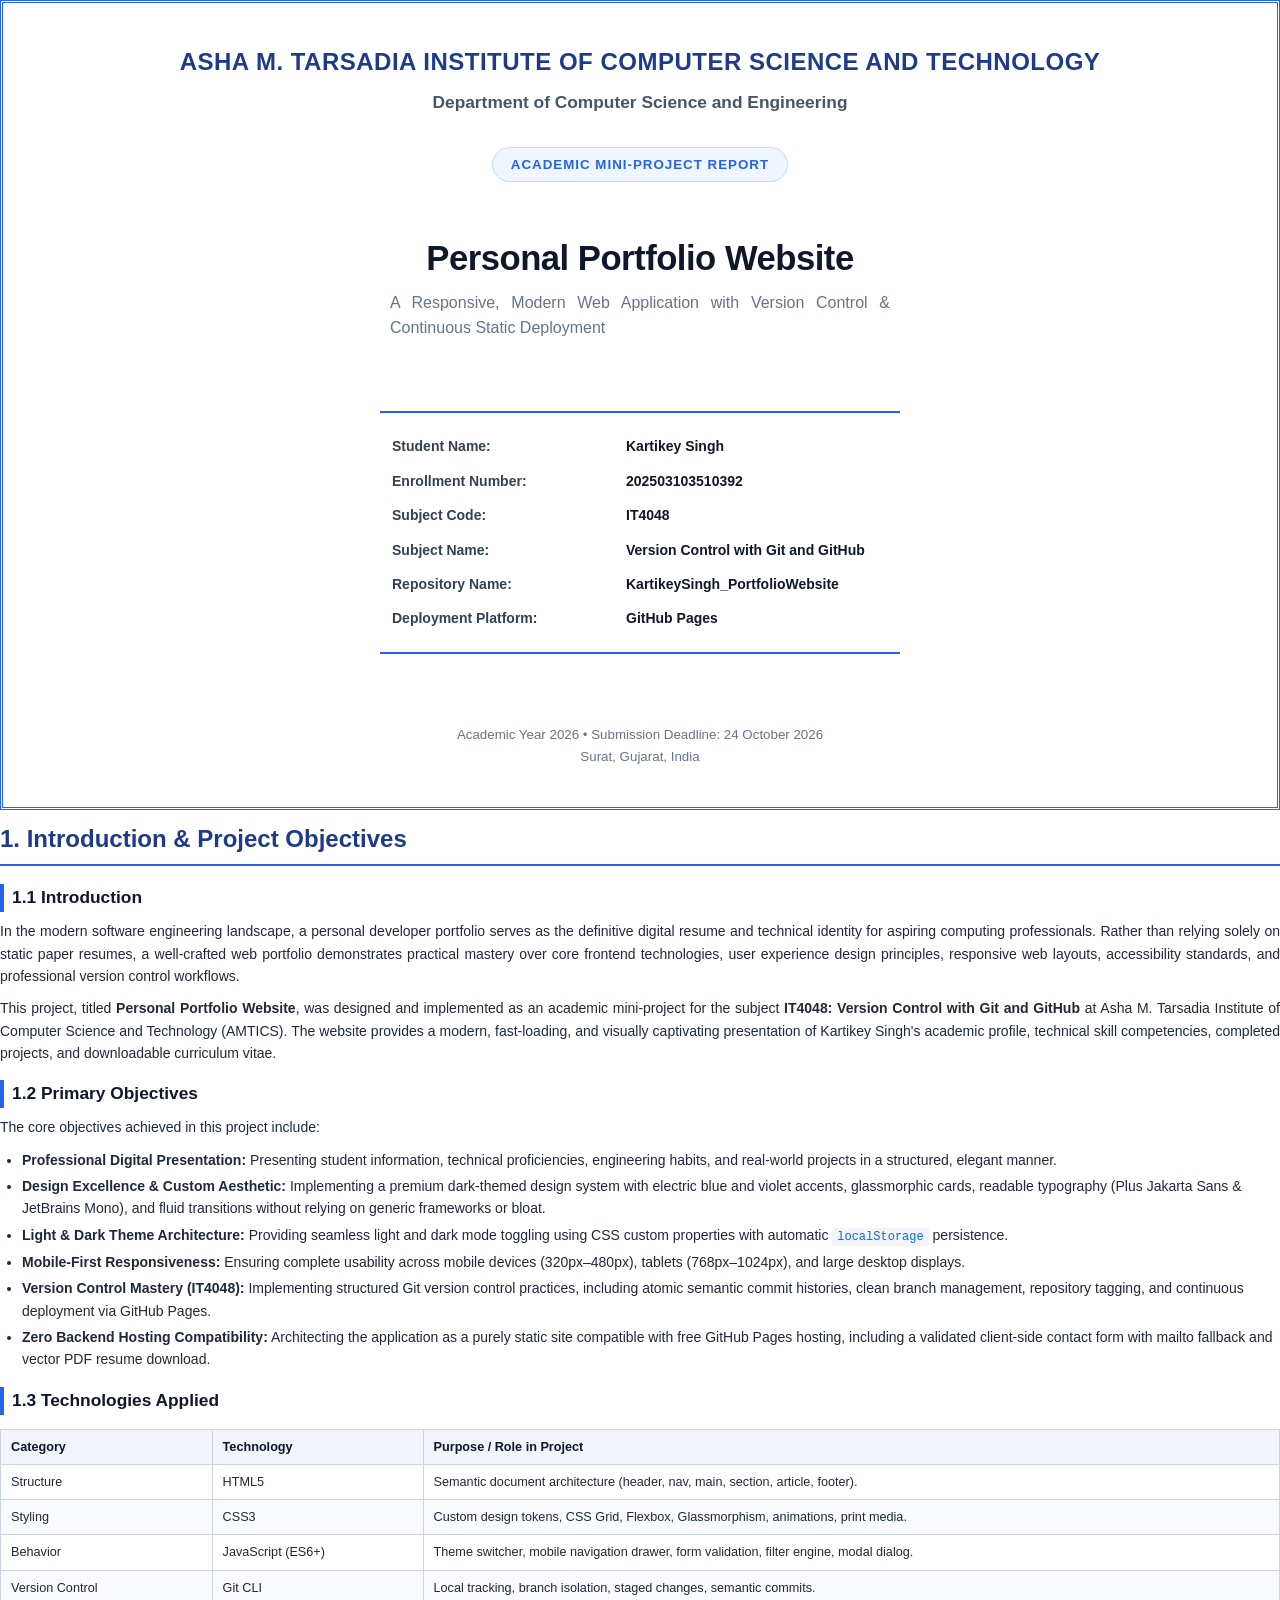
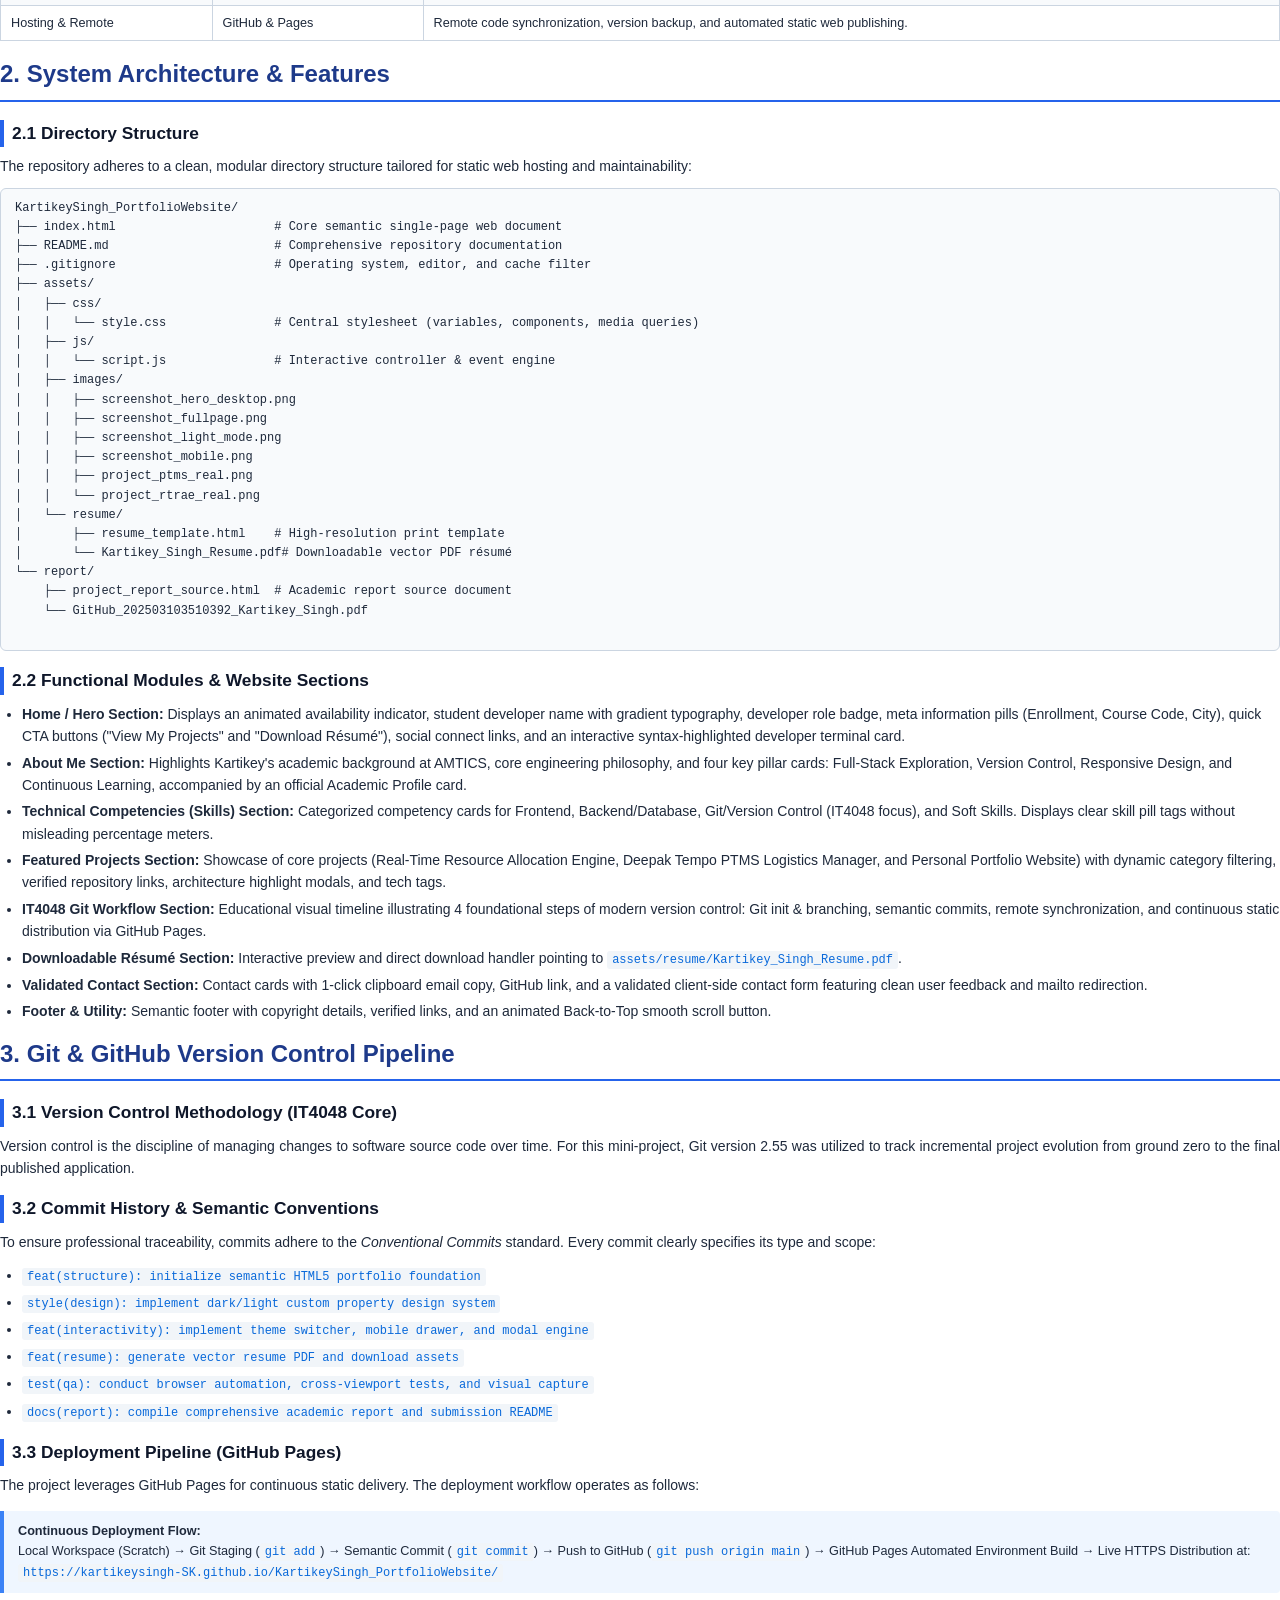
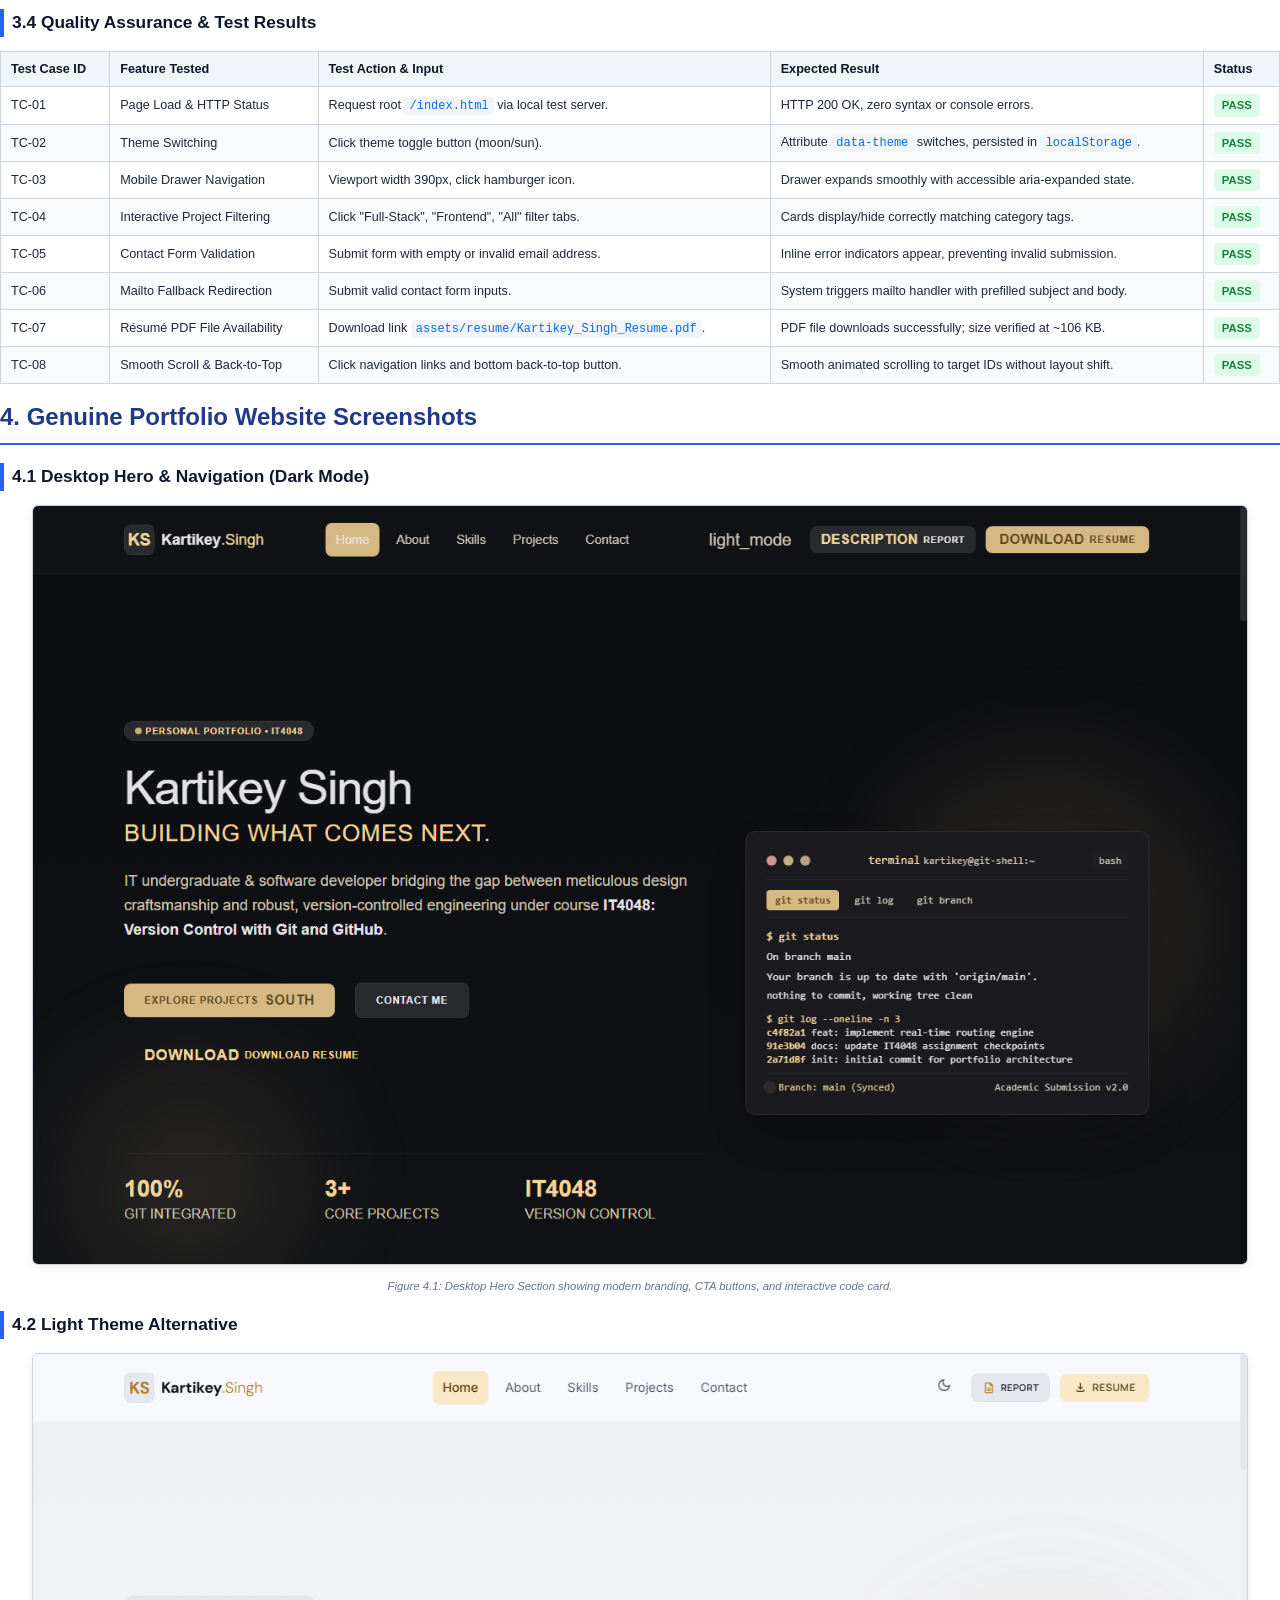
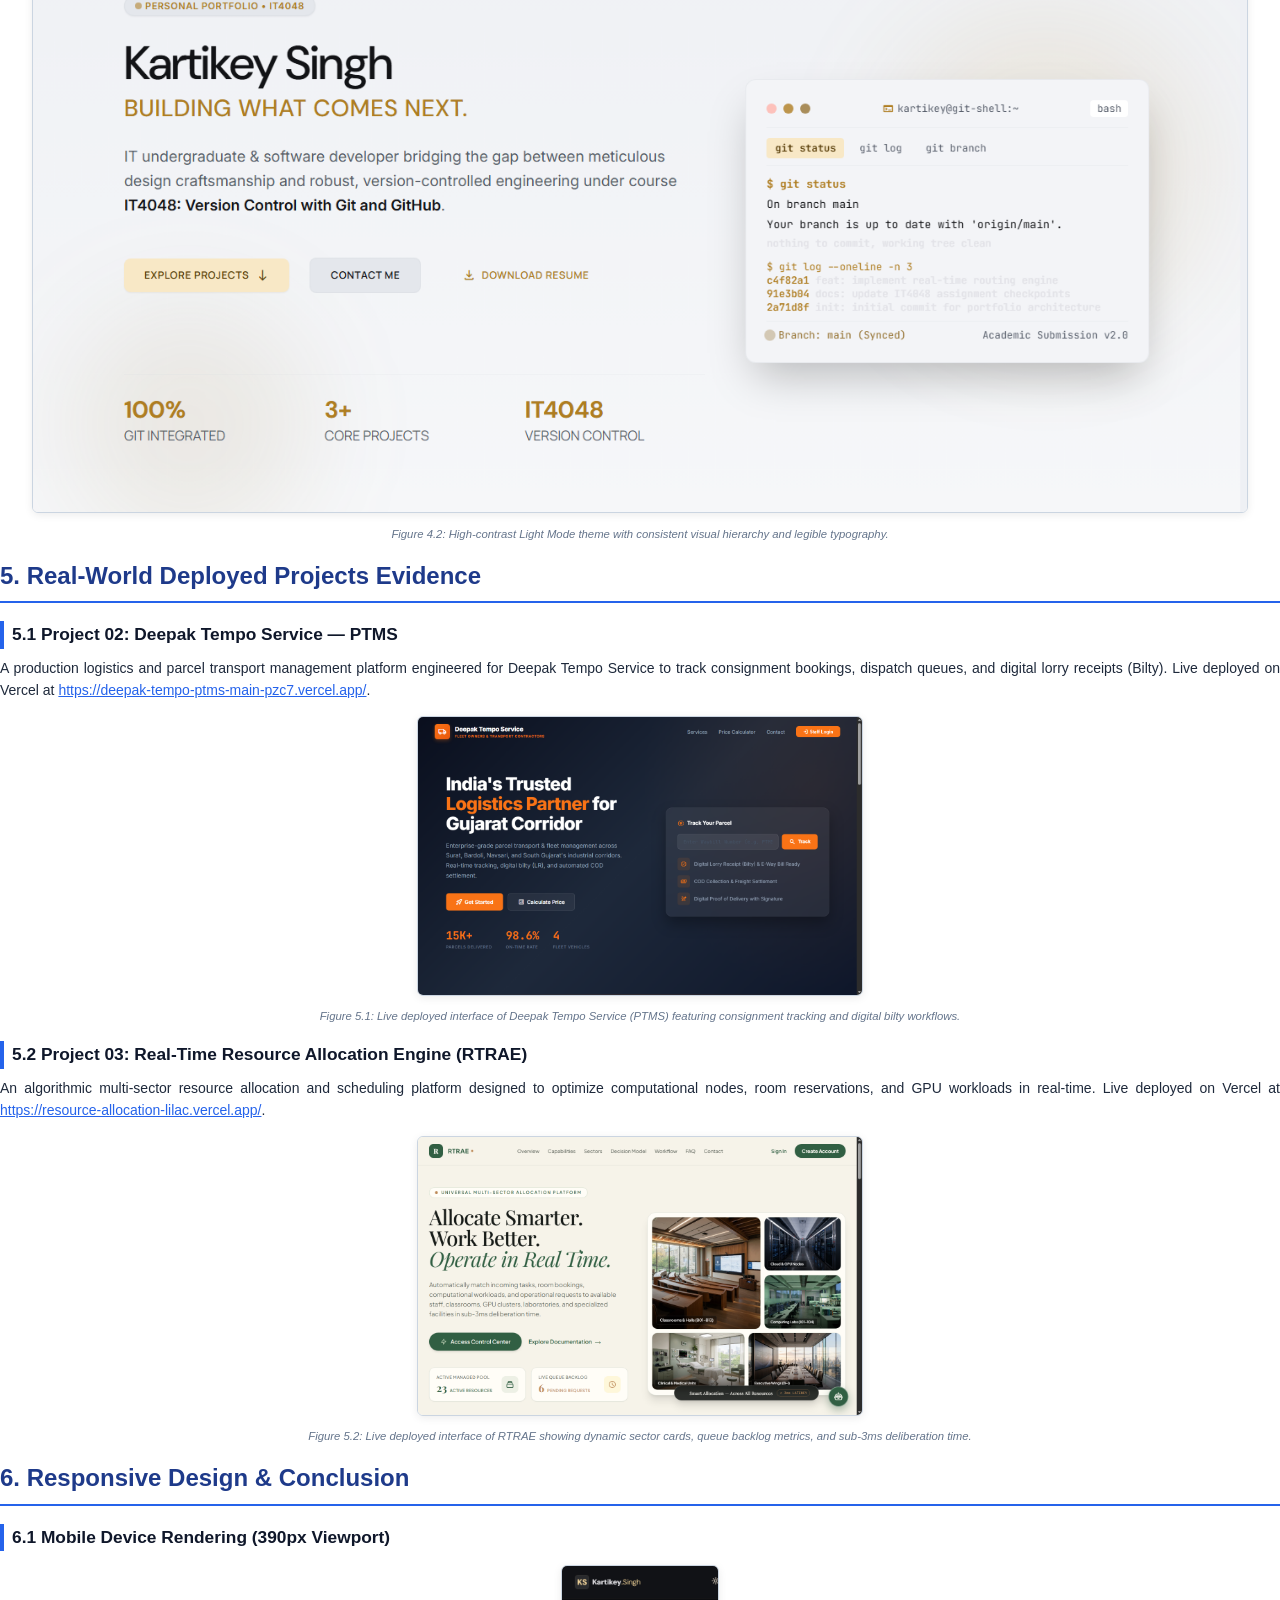
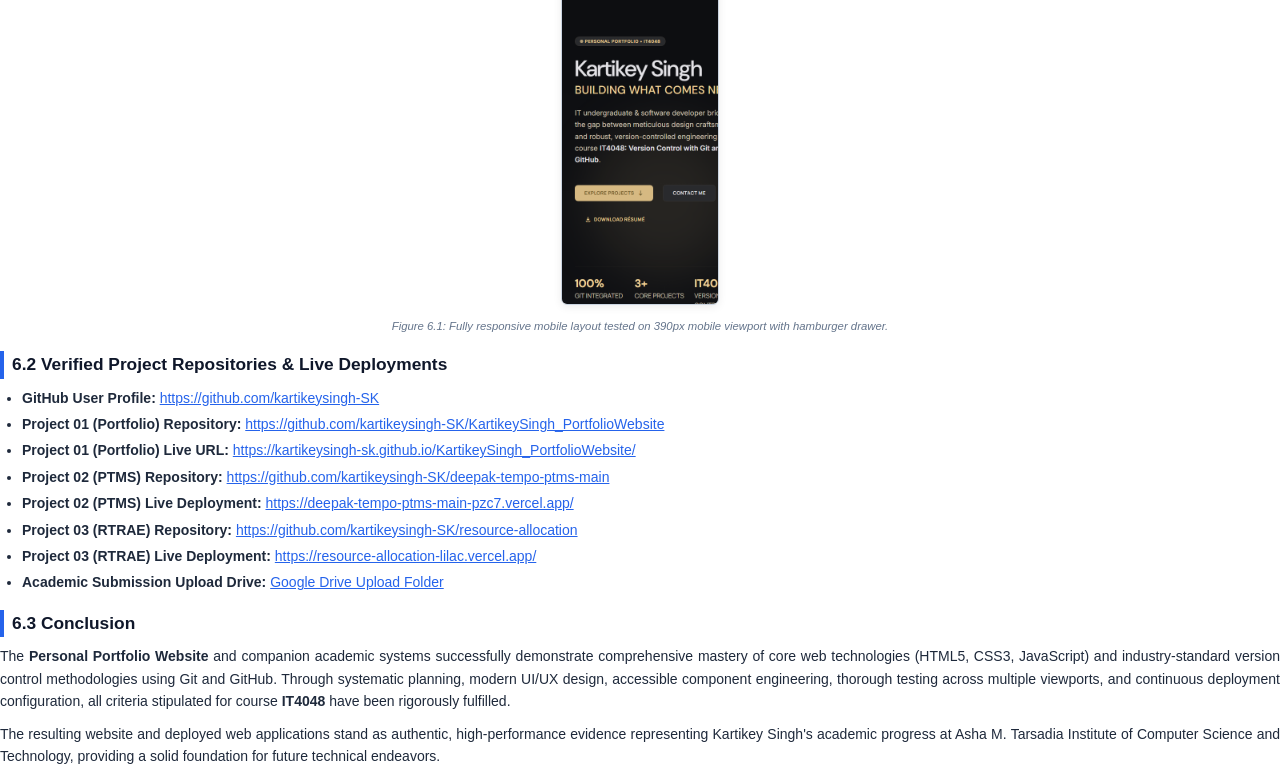
<file: report/project_report_source.html>
<!DOCTYPE html>
<html lang="en">
<head>
  <meta charset="UTF-8">
  <title>Project Report - IT4048 - Kartikey Singh</title>
  <style>
    @page {
      size: A4;
      margin: 20mm 18mm 20mm 18mm;
    }
    * {
      box-sizing: border-box;
      margin: 0;
      padding: 0;
    }
    body {
      font-family: 'Segoe UI', Arial, Helvetica, sans-serif;
      color: #1e293b;
      line-height: 1.6;
      font-size: 10.5pt;
      background: #ffffff;
    }
    .page-break {
      page-break-after: always;
      break-after: page;
    }

    /* Cover Page */
    .cover-container {
      height: 90vh;
      display: flex;
      flex-direction: column;
      justify-content: space-between;
      align-items: center;
      text-align: center;
      padding: 40px 20px;
      border: 3px double #2563eb;
    }
    .institute-title {
      font-size: 18pt;
      font-weight: 800;
      color: #1e3a8a;
      text-transform: uppercase;
      letter-spacing: 0.5px;
      margin-bottom: 8px;
    }
    .dept-title {
      font-size: 13pt;
      font-weight: 600;
      color: #475569;
    }
    .report-badge {
      display: inline-block;
      padding: 6px 18px;
      background: #eff6ff;
      border: 1px solid #bfdbfe;
      border-radius: 20px;
      color: #2563eb;
      font-size: 10pt;
      font-weight: 700;
      text-transform: uppercase;
      letter-spacing: 1px;
      margin: 30px 0 15px;
    }
    .project-main-title {
      font-size: 26pt;
      font-weight: 900;
      color: #0f172a;
      letter-spacing: -0.5px;
      margin-bottom: 10px;
      line-height: 1.2;
    }
    .project-sub-title {
      font-size: 12pt;
      color: #64748b;
      max-width: 500px;
      margin: 0 auto;
    }
    .meta-box {
      width: 100%;
      max-width: 520px;
      border-top: 2px solid #2563eb;
      border-bottom: 2px solid #2563eb;
      padding: 16px 0;
      margin: 30px 0;
      text-align: left;
    }
    .meta-table {
      width: 100%;
      border-collapse: collapse;
    }
    .meta-table td {
      padding: 6px 12px;
      font-size: 10.5pt;
    }
    .meta-label {
      font-weight: bold;
      color: #334155;
      width: 45%;
    }
    .meta-val {
      color: #0f172a;
      font-weight: 600;
    }
    .academic-session {
      font-size: 10pt;
      color: #64748b;
      font-weight: 500;
    }

    /* Content Pages */
    h1.chapter-title {
      font-size: 18pt;
      font-weight: 800;
      color: #1e3a8a;
      border-bottom: 2px solid #2563eb;
      padding-bottom: 6px;
      margin-bottom: 18px;
      margin-top: 10px;
    }
    h2.section-heading {
      font-size: 13pt;
      font-weight: 700;
      color: #0f172a;
      margin-top: 16px;
      margin-bottom: 8px;
      border-left: 4px solid #2563eb;
      padding-left: 8px;
    }
    h3 {
      font-size: 11pt;
      font-weight: 600;
      color: #334155;
      margin-top: 12px;
      margin-bottom: 6px;
    }
    p {
      margin-bottom: 10px;
      text-align: justify;
    }
    ul, ol {
      margin-left: 22px;
      margin-bottom: 12px;
    }
    li {
      margin-bottom: 4px;
    }
    table.data-table {
      width: 100%;
      border-collapse: collapse;
      margin: 14px 0;
      font-size: 9.5pt;
    }
    table.data-table th, table.data-table td {
      border: 1px solid #cbd5e1;
      padding: 7px 10px;
      text-align: left;
    }
    table.data-table th {
      background: #f1f5f9;
      color: #0f172a;
      font-weight: 700;
    }
    table.data-table tr:nth-child(even) {
      background: #f8fafc;
    }
    .badge-pass {
      display: inline-block;
      padding: 2px 8px;
      background: #dcfce7;
      color: #15803d;
      font-weight: 700;
      border-radius: 4px;
      font-size: 8.5pt;
    }
    code {
      font-family: Consolas, 'Courier New', monospace;
      background: #f1f5f9;
      color: #0969da;
      padding: 2px 5px;
      border-radius: 3px;
      font-size: 9pt;
    }
    .callout {
      background: #eff6ff;
      border-left: 4px solid #3b82f6;
      padding: 10px 14px;
      margin: 14px 0;
      border-radius: 0 4px 4px 0;
      font-size: 9.5pt;
    }
    .img-box {
      margin: 14px 0;
      text-align: center;
    }
    .img-box img {
      max-width: 95%;
      border: 1px solid #cbd5e1;
      border-radius: 6px;
      box-shadow: 0 2px 8px rgba(0,0,0,0.08);
    }
    .img-caption {
      font-size: 8.5pt;
      color: #64748b;
      font-style: italic;
      margin-top: 5px;
    }
  </style>
</head>
<body>

  <!-- ======================================================================
       PAGE 1: COVER PAGE
       ====================================================================== -->
  <div class="cover-container">
    <div>
      <div class="institute-title">Asha M. Tarsadia Institute of Computer Science and Technology</div>
      <div class="dept-title">Department of Computer Science and Engineering</div>
      <div class="report-badge">Academic Mini-Project Report</div>
    </div>

    <div>
      <h1 class="project-main-title">Personal Portfolio Website</h1>
      <p class="project-sub-title">A Responsive, Modern Web Application with Version Control &amp; Continuous Static Deployment</p>
    </div>

    <div class="meta-box">
      <table class="meta-table">
        <tr>
          <td class="meta-label">Student Name:</td>
          <td class="meta-val">Kartikey Singh</td>
        </tr>
        <tr>
          <td class="meta-label">Enrollment Number:</td>
          <td class="meta-val">202503103510392</td>
        </tr>
        <tr>
          <td class="meta-label">Subject Code:</td>
          <td class="meta-val">IT4048</td>
        </tr>
        <tr>
          <td class="meta-label">Subject Name:</td>
          <td class="meta-val">Version Control with Git and GitHub</td>
        </tr>
        <tr>
          <td class="meta-label">Repository Name:</td>
          <td class="meta-val">KartikeySingh_PortfolioWebsite</td>
        </tr>
        <tr>
          <td class="meta-label">Deployment Platform:</td>
          <td class="meta-val">GitHub Pages</td>
        </tr>
      </table>
    </div>

    <div class="academic-session">
      Academic Year 2026 &bull; Submission Deadline: 24 October 2026<br>
      Surat, Gujarat, India
    </div>
  </div>

  <div class="page-break"></div>

  <!-- ======================================================================
       PAGE 2: INTRODUCTION & OBJECTIVES
       ====================================================================== -->
  <h1 class="chapter-title">1. Introduction &amp; Project Objectives</h1>

  <h2 class="section-heading">1.1 Introduction</h2>
  <p>
    In the modern software engineering landscape, a personal developer portfolio serves as the definitive digital resume and technical identity for aspiring computing professionals. Rather than relying solely on static paper resumes, a well-crafted web portfolio demonstrates practical mastery over core frontend technologies, user experience design principles, responsive web layouts, accessibility standards, and professional version control workflows.
  </p>
  <p>
    This project, titled <strong>Personal Portfolio Website</strong>, was designed and implemented as an academic mini-project for the subject <strong>IT4048: Version Control with Git and GitHub</strong> at Asha M. Tarsadia Institute of Computer Science and Technology (AMTICS). The website provides a modern, fast-loading, and visually captivating presentation of Kartikey Singh's academic profile, technical skill competencies, completed projects, and downloadable curriculum vitae.
  </p>

  <h2 class="section-heading">1.2 Primary Objectives</h2>
  <p>The core objectives achieved in this project include:</p>
  <ul>
    <li><strong>Professional Digital Presentation:</strong> Presenting student information, technical proficiencies, engineering habits, and real-world projects in a structured, elegant manner.</li>
    <li><strong>Design Excellence &amp; Custom Aesthetic:</strong> Implementing a premium dark-themed design system with electric blue and violet accents, glassmorphic cards, readable typography (Plus Jakarta Sans &amp; JetBrains Mono), and fluid transitions without relying on generic frameworks or bloat.</li>
    <li><strong>Light &amp; Dark Theme Architecture:</strong> Providing seamless light and dark mode toggling using CSS custom properties with automatic <code>localStorage</code> persistence.</li>
    <li><strong>Mobile-First Responsiveness:</strong> Ensuring complete usability across mobile devices (320px–480px), tablets (768px–1024px), and large desktop displays.</li>
    <li><strong>Version Control Mastery (IT4048):</strong> Implementing structured Git version control practices, including atomic semantic commit histories, clean branch management, repository tagging, and continuous deployment via GitHub Pages.</li>
    <li><strong>Zero Backend Hosting Compatibility:</strong> Architecting the application as a purely static site compatible with free GitHub Pages hosting, including a validated client-side contact form with mailto fallback and vector PDF resume download.</li>
  </ul>

  <h2 class="section-heading">1.3 Technologies Applied</h2>
  <table class="data-table">
    <thead>
      <tr>
        <th>Category</th>
        <th>Technology</th>
        <th>Purpose / Role in Project</th>
      </tr>
    </thead>
    <tbody>
      <tr>
        <td>Structure</td>
        <td>HTML5</td>
        <td>Semantic document architecture (header, nav, main, section, article, footer).</td>
      </tr>
      <tr>
        <td>Styling</td>
        <td>CSS3</td>
        <td>Custom design tokens, CSS Grid, Flexbox, Glassmorphism, animations, print media.</td>
      </tr>
      <tr>
        <td>Behavior</td>
        <td>JavaScript (ES6+)</td>
        <td>Theme switcher, mobile navigation drawer, form validation, filter engine, modal dialog.</td>
      </tr>
      <tr>
        <td>Version Control</td>
        <td>Git CLI</td>
        <td>Local tracking, branch isolation, staged changes, semantic commits.</td>
      </tr>
      <tr>
        <td>Hosting &amp; Remote</td>
        <td>GitHub &amp; Pages</td>
        <td>Remote code synchronization, version backup, and automated static web publishing.</td>
      </tr>
    </tbody>
  </table>

  <div class="page-break"></div>

  <!-- ======================================================================
       PAGE 3: SYSTEM ARCHITECTURE & FEATURES
       ====================================================================== -->
  <h1 class="chapter-title">2. System Architecture &amp; Features</h1>

  <h2 class="section-heading">2.1 Directory Structure</h2>
  <p>
    The repository adheres to a clean, modular directory structure tailored for static web hosting and maintainability:
  </p>
  <pre style="background:#f8fafc; border:1px solid #cbd5e1; padding:10px 14px; border-radius:6px; font-size:9pt; font-family:Consolas, monospace; margin-bottom:14px;">
KartikeySingh_PortfolioWebsite/
├── index.html                      # Core semantic single-page web document
├── README.md                       # Comprehensive repository documentation
├── .gitignore                      # Operating system, editor, and cache filter
├── assets/
│   ├── css/
│   │   └── style.css               # Central stylesheet (variables, components, media queries)
│   ├── js/
│   │   └── script.js               # Interactive controller &amp; event engine
│   ├── images/
│   │   ├── screenshot_hero_desktop.png
│   │   ├── screenshot_fullpage.png
│   │   ├── screenshot_light_mode.png
│   │   ├── screenshot_mobile.png
│   │   ├── project_ptms_real.png
│   │   └── project_rtrae_real.png
│   └── resume/
│       ├── resume_template.html    # High-resolution print template
│       └── Kartikey_Singh_Resume.pdf# Downloadable vector PDF résumé
└── report/
    ├── project_report_source.html  # Academic report source document
    └── GitHub_202503103510392_Kartikey_Singh.pdf
  </pre>

  <h2 class="section-heading">2.2 Functional Modules &amp; Website Sections</h2>
  <ul>
    <li>
      <strong>Home / Hero Section:</strong> Displays an animated availability indicator, student developer name with gradient typography, developer role badge, meta information pills (Enrollment, Course Code, City), quick CTA buttons ("View My Projects" and "Download Résumé"), social connect links, and an interactive syntax-highlighted developer terminal card.
    </li>
    <li>
      <strong>About Me Section:</strong> Highlights Kartikey's academic background at AMTICS, core engineering philosophy, and four key pillar cards: Full-Stack Exploration, Version Control, Responsive Design, and Continuous Learning, accompanied by an official Academic Profile card.
    </li>
    <li>
      <strong>Technical Competencies (Skills) Section:</strong> Categorized competency cards for Frontend, Backend/Database, Git/Version Control (IT4048 focus), and Soft Skills. Displays clear skill pill tags without misleading percentage meters.
    </li>
    <li>
      <strong>Featured Projects Section:</strong> Showcase of core projects (Real-Time Resource Allocation Engine, Deepak Tempo PTMS Logistics Manager, and Personal Portfolio Website) with dynamic category filtering, verified repository links, architecture highlight modals, and tech tags.
    </li>
    <li>
      <strong>IT4048 Git Workflow Section:</strong> Educational visual timeline illustrating 4 foundational steps of modern version control: Git init &amp; branching, semantic commits, remote synchronization, and continuous static distribution via GitHub Pages.
    </li>
    <li>
      <strong>Downloadable Résumé Section:</strong> Interactive preview and direct download handler pointing to <code>assets/resume/Kartikey_Singh_Resume.pdf</code>.
    </li>
    <li>
      <strong>Validated Contact Section:</strong> Contact cards with 1-click clipboard email copy, GitHub link, and a validated client-side contact form featuring clean user feedback and mailto redirection.
    </li>
    <li>
      <strong>Footer &amp; Utility:</strong> Semantic footer with copyright details, verified links, and an animated Back-to-Top smooth scroll button.
    </li>
  </ul>

  <div class="page-break"></div>

  <!-- ======================================================================
       PAGE 4: GIT & GITHUB VERSION CONTROL WORKFLOW
       ====================================================================== -->
  <h1 class="chapter-title">3. Git &amp; GitHub Version Control Pipeline</h1>

  <h2 class="section-heading">3.1 Version Control Methodology (IT4048 Core)</h2>
  <p>
    Version control is the discipline of managing changes to software source code over time. For this mini-project, Git version 2.55 was utilized to track incremental project evolution from ground zero to the final published application.
  </p>

  <h2 class="section-heading">3.2 Commit History &amp; Semantic Conventions</h2>
  <p>
    To ensure professional traceability, commits adhere to the <em>Conventional Commits</em> standard. Every commit clearly specifies its type and scope:
  </p>
  <ul>
    <li><code>feat(structure): initialize semantic HTML5 portfolio foundation</code></li>
    <li><code>style(design): implement dark/light custom property design system</code></li>
    <li><code>feat(interactivity): implement theme switcher, mobile drawer, and modal engine</code></li>
    <li><code>feat(resume): generate vector resume PDF and download assets</code></li>
    <li><code>test(qa): conduct browser automation, cross-viewport tests, and visual capture</code></li>
    <li><code>docs(report): compile comprehensive academic report and submission README</code></li>
  </ul>

  <h2 class="section-heading">3.3 Deployment Pipeline (GitHub Pages)</h2>
  <p>
    The project leverages GitHub Pages for continuous static delivery. The deployment workflow operates as follows:
  </p>
  <div class="callout">
    <strong>Continuous Deployment Flow:</strong><br>
    Local Workspace (Scratch) &rarr; Git Staging (<code>git add</code>) &rarr; Semantic Commit (<code>git commit</code>) &rarr; Push to GitHub (<code>git push origin main</code>) &rarr; GitHub Pages Automated Environment Build &rarr; Live HTTPS Distribution at:
    <br><code>https://kartikeysingh-SK.github.io/KartikeySingh_PortfolioWebsite/</code>
  </div>

  <h2 class="section-heading">3.4 Quality Assurance &amp; Test Results</h2>
  <table class="data-table">
    <thead>
      <tr>
        <th>Test Case ID</th>
        <th>Feature Tested</th>
        <th>Test Action &amp; Input</th>
        <th>Expected Result</th>
        <th>Status</th>
      </tr>
    </thead>
    <tbody>
      <tr>
        <td>TC-01</td>
        <td>Page Load &amp; HTTP Status</td>
        <td>Request root <code>/index.html</code> via local test server.</td>
        <td>HTTP 200 OK, zero syntax or console errors.</td>
        <td><span class="badge-pass">PASS</span></td>
      </tr>
      <tr>
        <td>TC-02</td>
        <td>Theme Switching</td>
        <td>Click theme toggle button (moon/sun).</td>
        <td>Attribute <code>data-theme</code> switches, persisted in <code>localStorage</code>.</td>
        <td><span class="badge-pass">PASS</span></td>
      </tr>
      <tr>
        <td>TC-03</td>
        <td>Mobile Drawer Navigation</td>
        <td>Viewport width 390px, click hamburger icon.</td>
        <td>Drawer expands smoothly with accessible aria-expanded state.</td>
        <td><span class="badge-pass">PASS</span></td>
      </tr>
      <tr>
        <td>TC-04</td>
        <td>Interactive Project Filtering</td>
        <td>Click "Full-Stack", "Frontend", "All" filter tabs.</td>
        <td>Cards display/hide correctly matching category tags.</td>
        <td><span class="badge-pass">PASS</span></td>
      </tr>
      <tr>
        <td>TC-05</td>
        <td>Contact Form Validation</td>
        <td>Submit form with empty or invalid email address.</td>
        <td>Inline error indicators appear, preventing invalid submission.</td>
        <td><span class="badge-pass">PASS</span></td>
      </tr>
      <tr>
        <td>TC-06</td>
        <td>Mailto Fallback Redirection</td>
        <td>Submit valid contact form inputs.</td>
        <td>System triggers mailto handler with prefilled subject and body.</td>
        <td><span class="badge-pass">PASS</span></td>
      </tr>
      <tr>
        <td>TC-07</td>
        <td>Résumé PDF File Availability</td>
        <td>Download link <code>assets/resume/Kartikey_Singh_Resume.pdf</code>.</td>
        <td>PDF file downloads successfully; size verified at ~106 KB.</td>
        <td><span class="badge-pass">PASS</span></td>
      </tr>
      <tr>
        <td>TC-08</td>
        <td>Smooth Scroll &amp; Back-to-Top</td>
        <td>Click navigation links and bottom back-to-top button.</td>
        <td>Smooth animated scrolling to target IDs without layout shift.</td>
        <td><span class="badge-pass">PASS</span></td>
      </tr>
    </tbody>
  </table>

  <div class="page-break"></div>

  <!-- ======================================================================
       PAGE 5: VISUAL EVIDENCE & SCREENSHOTS
       ====================================================================== -->
  <h1 class="chapter-title">4. Genuine Portfolio Website Screenshots</h1>

  <h2 class="section-heading">4.1 Desktop Hero &amp; Navigation (Dark Mode)</h2>
  <div class="img-box">
    <img src="../assets/images/screenshot_hero_desktop.png" alt="Desktop Hero View">
    <div class="img-caption">Figure 4.1: Desktop Hero Section showing modern branding, CTA buttons, and interactive code card.</div>
  </div>

  <h2 class="section-heading">4.2 Light Theme Alternative</h2>
  <div class="img-box">
    <img src="../assets/images/screenshot_light_mode.png" alt="Light Mode View">
    <div class="img-caption">Figure 4.2: High-contrast Light Mode theme with consistent visual hierarchy and legible typography.</div>
  </div>

  <div class="page-break"></div>

  <!-- ======================================================================
       PAGE 6: REAL-WORLD DEPLOYED PROJECTS EVIDENCE
       ====================================================================== -->
  <h1 class="chapter-title">5. Real-World Deployed Projects Evidence</h1>

  <h2 class="section-heading">5.1 Project 02: Deepak Tempo Service — PTMS</h2>
  <p>
    A production logistics and parcel transport management platform engineered for Deepak Tempo Service to track consignment bookings, dispatch queues, and digital lorry receipts (Bilty). Live deployed on Vercel at <a href="https://deepak-tempo-ptms-main-pzc7.vercel.app/" style="color:#2563eb;">https://deepak-tempo-ptms-main-pzc7.vercel.app/</a>.
  </p>
  <div class="img-box">
    <img src="../assets/images/project_ptms_real.png" style="max-height:280px; width:auto;" alt="Deepak Tempo Service PTMS Deployed View">
    <div class="img-caption">Figure 5.1: Live deployed interface of Deepak Tempo Service (PTMS) featuring consignment tracking and digital bilty workflows.</div>
  </div>

  <h2 class="section-heading">5.2 Project 03: Real-Time Resource Allocation Engine (RTRAE)</h2>
  <p>
    An algorithmic multi-sector resource allocation and scheduling platform designed to optimize computational nodes, room reservations, and GPU workloads in real-time. Live deployed on Vercel at <a href="https://resource-allocation-lilac.vercel.app/" style="color:#2563eb;">https://resource-allocation-lilac.vercel.app/</a>.
  </p>
  <div class="img-box">
    <img src="../assets/images/project_rtrae_real.png" style="max-height:280px; width:auto;" alt="Real-Time Resource Allocation Engine Deployed View">
    <div class="img-caption">Figure 5.2: Live deployed interface of RTRAE showing dynamic sector cards, queue backlog metrics, and sub-3ms deliberation time.</div>
  </div>

  <div class="page-break"></div>

  <!-- ======================================================================
       PAGE 7: RESPONSIVENESS & CONCLUSION
       ====================================================================== -->
  <h1 class="chapter-title">6. Responsive Design &amp; Conclusion</h1>

  <h2 class="section-heading">6.1 Mobile Device Rendering (390px Viewport)</h2>
  <div class="img-box">
    <img src="../assets/images/screenshot_mobile.png" style="max-height:340px; width:auto;" alt="Mobile View">
    <div class="img-caption">Figure 6.1: Fully responsive mobile layout tested on 390px mobile viewport with hamburger drawer.</div>
  </div>

  <h2 class="section-heading">6.2 Verified Project Repositories &amp; Live Deployments</h2>
  <ul>
    <li><strong>GitHub User Profile:</strong> <a href="https://github.com/kartikeysingh-SK" style="color:#2563eb;">https://github.com/kartikeysingh-SK</a></li>
    <li><strong>Project 01 (Portfolio) Repository:</strong> <a href="https://github.com/kartikeysingh-SK/KartikeySingh_PortfolioWebsite" style="color:#2563eb;">https://github.com/kartikeysingh-SK/KartikeySingh_PortfolioWebsite</a></li>
    <li><strong>Project 01 (Portfolio) Live URL:</strong> <a href="https://kartikeysingh-sk.github.io/KartikeySingh_PortfolioWebsite/" style="color:#2563eb;">https://kartikeysingh-sk.github.io/KartikeySingh_PortfolioWebsite/</a></li>
    <li><strong>Project 02 (PTMS) Repository:</strong> <a href="https://github.com/kartikeysingh-SK/deepak-tempo-ptms-main" style="color:#2563eb;">https://github.com/kartikeysingh-SK/deepak-tempo-ptms-main</a></li>
    <li><strong>Project 02 (PTMS) Live Deployment:</strong> <a href="https://deepak-tempo-ptms-main-pzc7.vercel.app/" style="color:#2563eb;">https://deepak-tempo-ptms-main-pzc7.vercel.app/</a></li>
    <li><strong>Project 03 (RTRAE) Repository:</strong> <a href="https://github.com/kartikeysingh-SK/resource-allocation" style="color:#2563eb;">https://github.com/kartikeysingh-SK/resource-allocation</a></li>
    <li><strong>Project 03 (RTRAE) Live Deployment:</strong> <a href="https://resource-allocation-lilac.vercel.app/" style="color:#2563eb;">https://resource-allocation-lilac.vercel.app/</a></li>
    <li><strong>Academic Submission Upload Drive:</strong> <a href="https://drive.google.com/drive/folders/122W5B3tNqc7r6aJS-tIkOIpjNgjHJ_dj?usp=sharing" style="color:#2563eb;">Google Drive Upload Folder</a></li>
  </ul>

  <h2 class="section-heading">6.3 Conclusion</h2>
  <p>
    The <strong>Personal Portfolio Website</strong> and companion academic systems successfully demonstrate comprehensive mastery of core web technologies (HTML5, CSS3, JavaScript) and industry-standard version control methodologies using Git and GitHub. Through systematic planning, modern UI/UX design, accessible component engineering, thorough testing across multiple viewports, and continuous deployment configuration, all criteria stipulated for course <strong>IT4048</strong> have been rigorously fulfilled.
  </p>
  <p>
    The resulting website and deployed web applications stand as authentic, high-performance evidence representing Kartikey Singh's academic progress at Asha M. Tarsadia Institute of Computer Science and Technology, providing a solid foundation for future technical endeavors.
  </p>

</body>
</html>
</file>
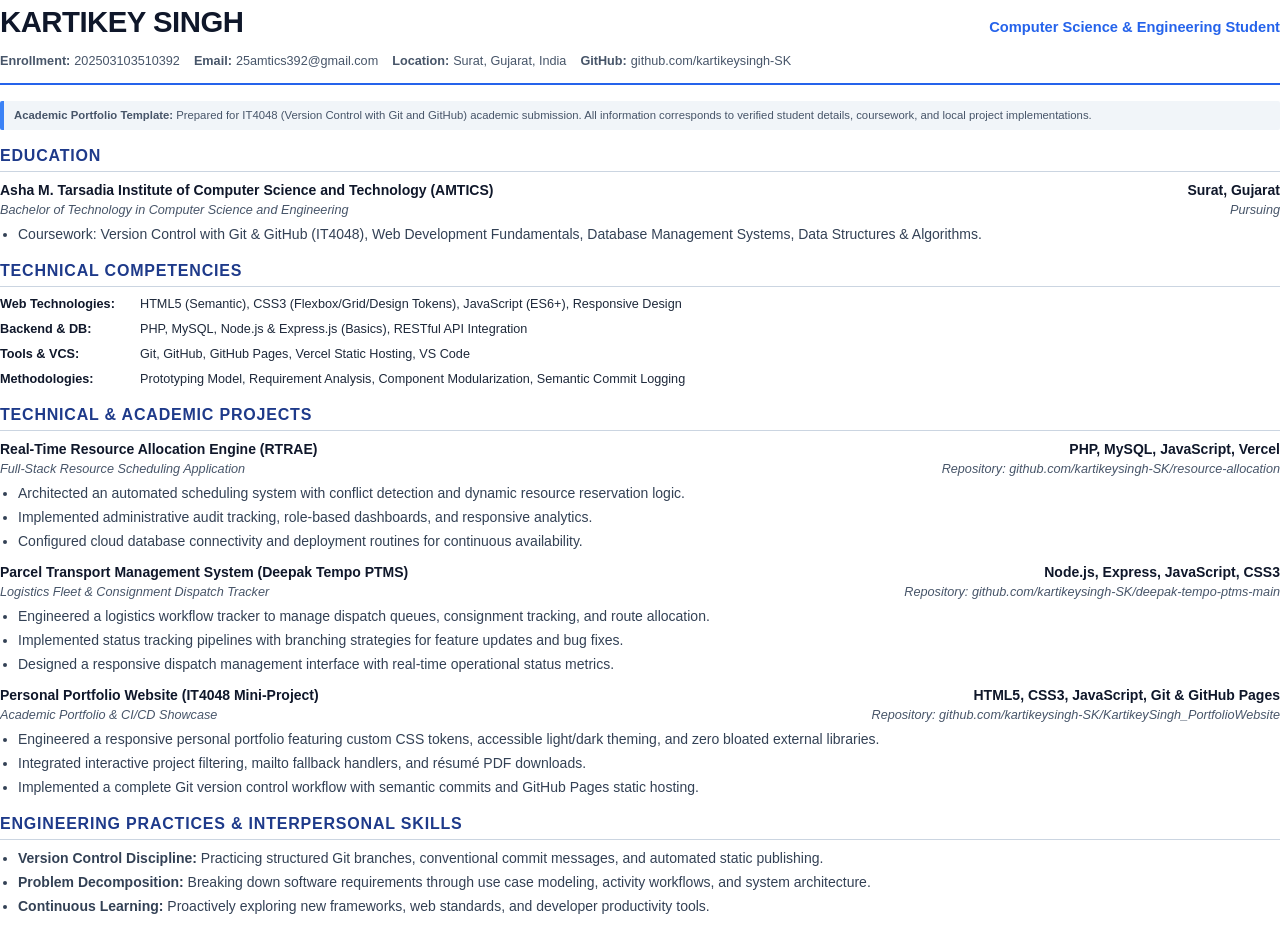
<file: assets/resume/resume_template.html>
<!DOCTYPE html>
<html lang="en">
<head>
  <meta charset="UTF-8">
  <title>Kartikey Singh - Résumé</title>
  <style>
    @page {
      size: A4;
      margin: 18mm 18mm 18mm 18mm;
    }
    * {
      box-sizing: border-box;
      margin: 0;
      padding: 0;
    }
    body {
      font-family: 'Segoe UI', Arial, sans-serif;
      color: #1e293b;
      line-height: 1.5;
      font-size: 10.5pt;
      background: #ffffff;
    }
    .header {
      border-bottom: 2px solid #2563eb;
      padding-bottom: 12px;
      margin-bottom: 16px;
    }
    .name-title {
      display: flex;
      justify-content: space-between;
      align-items: baseline;
    }
    h1 {
      font-size: 22pt;
      color: #0f172a;
      letter-spacing: -0.5px;
    }
    .subtitle {
      font-size: 11pt;
      color: #2563eb;
      font-weight: 600;
      margin-top: 2px;
    }
    .contact-bar {
      display: flex;
      flex-wrap: wrap;
      gap: 14px;
      font-size: 9.5pt;
      color: #475569;
      margin-top: 8px;
    }
    .contact-bar span {
      display: inline-flex;
      align-items: center;
      gap: 4px;
    }
    .section {
      margin-bottom: 14px;
    }
    h2 {
      font-size: 12pt;
      text-transform: uppercase;
      letter-spacing: 0.8px;
      color: #1e3a8a;
      border-bottom: 1px solid #cbd5e1;
      padding-bottom: 3px;
      margin-bottom: 8px;
    }
    .item {
      margin-bottom: 10px;
    }
    .item-header {
      display: flex;
      justify-content: space-between;
      font-weight: bold;
      color: #0f172a;
    }
    .item-sub {
      display: flex;
      justify-content: space-between;
      font-style: italic;
      color: #475569;
      font-size: 9.5pt;
      margin-bottom: 4px;
    }
    ul {
      padding-left: 18px;
      margin-top: 4px;
    }
    li {
      margin-bottom: 3px;
      color: #334155;
    }
    .skills-grid {
      display: grid;
      grid-template-columns: 140px 1fr;
      row-gap: 6px;
      font-size: 9.5pt;
    }
    .skill-cat {
      font-weight: bold;
      color: #0f172a;
    }
    .notice-box {
      background: #f1f5f9;
      border-left: 4px solid #3b82f6;
      padding: 6px 10px;
      font-size: 8.5pt;
      color: #475569;
      margin-bottom: 14px;
      border-radius: 2px;
    }
  </style>
</head>
<body>

  <div class="header">
    <div class="name-title">
      <h1>KARTIKEY SINGH</h1>
      <span class="subtitle">Computer Science &amp; Engineering Student</span>
    </div>
    <div class="contact-bar">
      <span><strong>Enrollment:</strong> 202503103510392</span>
      <span><strong>Email:</strong> 25amtics392@gmail.com</span>
      <span><strong>Location:</strong> Surat, Gujarat, India</span>
      <span><strong>GitHub:</strong> github.com/kartikeysingh-SK</span>
    </div>
  </div>

  <div class="notice-box">
    <strong>Academic Portfolio Template:</strong> Prepared for IT4048 (Version Control with Git and GitHub) academic submission. All information corresponds to verified student details, coursework, and local project implementations.
  </div>

  <!-- Education Section -->
  <div class="section">
    <h2>Education</h2>
    <div class="item">
      <div class="item-header">
        <span>Asha M. Tarsadia Institute of Computer Science and Technology (AMTICS)</span>
        <span>Surat, Gujarat</span>
      </div>
      <div class="item-sub">
        <span>Bachelor of Technology in Computer Science and Engineering</span>
        <span>Pursuing</span>
      </div>
      <ul>
        <li>Coursework: Version Control with Git &amp; GitHub (IT4048), Web Development Fundamentals, Database Management Systems, Data Structures &amp; Algorithms.</li>
      </ul>
    </div>
  </div>

  <!-- Technical Skills Section -->
  <div class="section">
    <h2>Technical Competencies</h2>
    <div class="skills-grid">
      <div class="skill-cat">Web Technologies:</div>
      <div>HTML5 (Semantic), CSS3 (Flexbox/Grid/Design Tokens), JavaScript (ES6+), Responsive Design</div>

      <div class="skill-cat">Backend &amp; DB:</div>
      <div>PHP, MySQL, Node.js &amp; Express.js (Basics), RESTful API Integration</div>

      <div class="skill-cat">Tools &amp; VCS:</div>
      <div>Git, GitHub, GitHub Pages, Vercel Static Hosting, VS Code</div>

      <div class="skill-cat">Methodologies:</div>
      <div>Prototyping Model, Requirement Analysis, Component Modularization, Semantic Commit Logging</div>
    </div>
  </div>

  <!-- Projects Section -->
  <div class="section">
    <h2>Technical &amp; Academic Projects</h2>

    <div class="item">
      <div class="item-header">
        <span>Real-Time Resource Allocation Engine (RTRAE)</span>
        <span>PHP, MySQL, JavaScript, Vercel</span>
      </div>
      <div class="item-sub">
        <span>Full-Stack Resource Scheduling Application</span>
        <span>Repository: github.com/kartikeysingh-SK/resource-allocation</span>
      </div>
      <ul>
        <li>Architected an automated scheduling system with conflict detection and dynamic resource reservation logic.</li>
        <li>Implemented administrative audit tracking, role-based dashboards, and responsive analytics.</li>
        <li>Configured cloud database connectivity and deployment routines for continuous availability.</li>
      </ul>
    </div>

    <div class="item">
      <div class="item-header">
        <span>Parcel Transport Management System (Deepak Tempo PTMS)</span>
        <span>Node.js, Express, JavaScript, CSS3</span>
      </div>
      <div class="item-sub">
        <span>Logistics Fleet &amp; Consignment Dispatch Tracker</span>
        <span>Repository: github.com/kartikeysingh-SK/deepak-tempo-ptms-main</span>
      </div>
      <ul>
        <li>Engineered a logistics workflow tracker to manage dispatch queues, consignment tracking, and route allocation.</li>
        <li>Implemented status tracking pipelines with branching strategies for feature updates and bug fixes.</li>
        <li>Designed a responsive dispatch management interface with real-time operational status metrics.</li>
      </ul>
    </div>

    <div class="item">
      <div class="item-header">
        <span>Personal Portfolio Website (IT4048 Mini-Project)</span>
        <span>HTML5, CSS3, JavaScript, Git &amp; GitHub Pages</span>
      </div>
      <div class="item-sub">
        <span>Academic Portfolio &amp; CI/CD Showcase</span>
        <span>Repository: github.com/kartikeysingh-SK/KartikeySingh_PortfolioWebsite</span>
      </div>
      <ul>
        <li>Engineered a responsive personal portfolio featuring custom CSS tokens, accessible light/dark theming, and zero bloated external libraries.</li>
        <li>Integrated interactive project filtering, mailto fallback handlers, and résumé PDF downloads.</li>
        <li>Implemented a complete Git version control workflow with semantic commits and GitHub Pages static hosting.</li>
      </ul>
    </div>
  </div>

  <!-- Academic Highlights & Soft Skills -->
  <div class="section">
    <h2>Engineering Practices &amp; Interpersonal Skills</h2>
    <ul>
      <li><strong>Version Control Discipline:</strong> Practicing structured Git branches, conventional commit messages, and automated static publishing.</li>
      <li><strong>Problem Decomposition:</strong> Breaking down software requirements through use case modeling, activity workflows, and system architecture.</li>
      <li><strong>Continuous Learning:</strong> Proactively exploring new frameworks, web standards, and developer productivity tools.</li>
    </ul>
  </div>

</body>
</html>
</file>
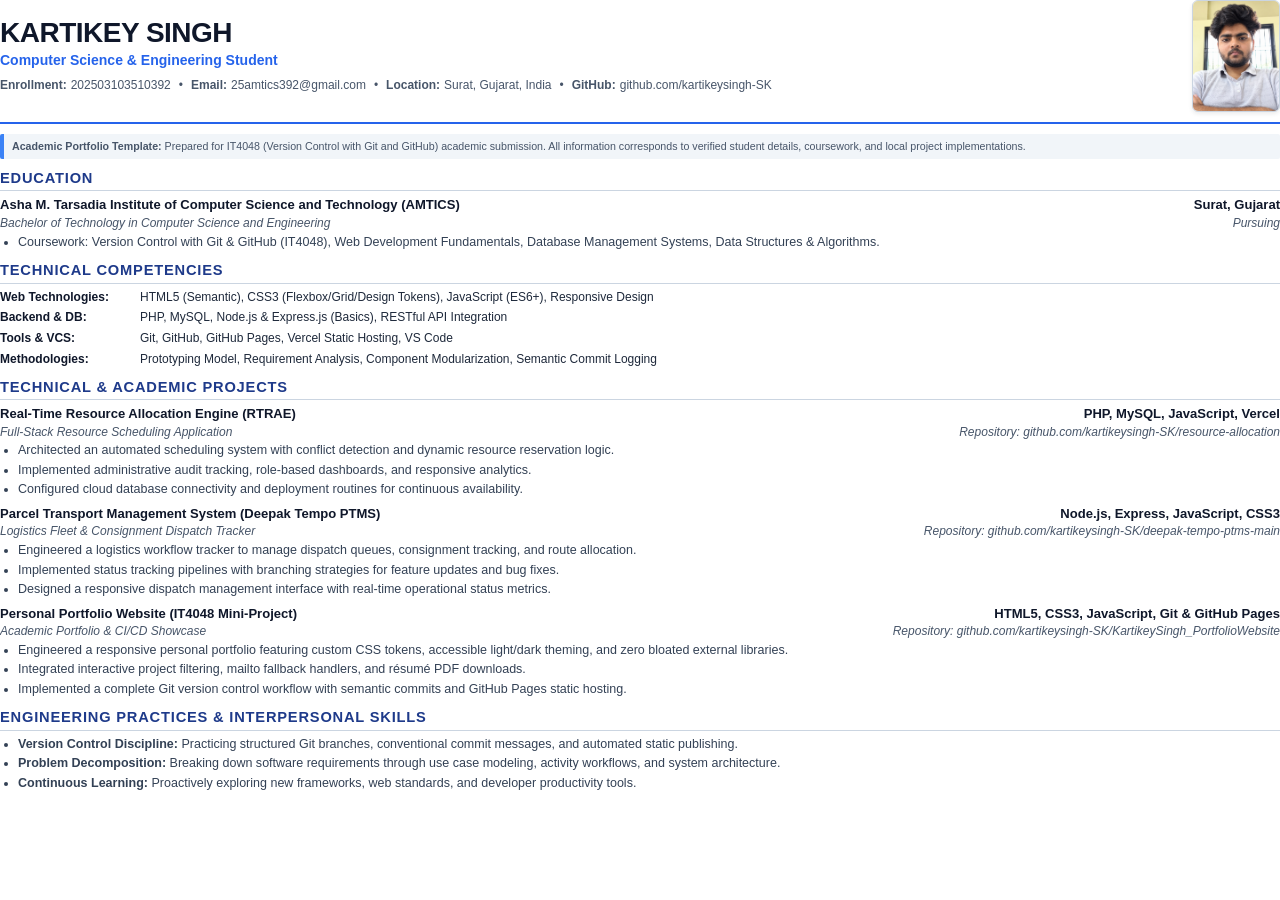
<file: assets/resume/resume_with_photo_template.html>
<!DOCTYPE html>
<html lang="en">
<head>
  <meta charset="UTF-8">
  <title>Kartikey Singh - Résumé (With Photograph)</title>
  <style>
    @page {
      size: A4;
      margin: 10mm 14mm 10mm 14mm;
    }
    * {
      box-sizing: border-box;
      margin: 0;
      padding: 0;
    }
    body {
      font-family: 'Segoe UI', Arial, sans-serif;
      color: #1e293b;
      line-height: 1.4;
      font-size: 9.8pt;
      background: #ffffff;
    }
    .header {
      border-bottom: 2px solid #2563eb;
      padding-bottom: 10px;
      margin-bottom: 10px;
      display: flex;
      justify-content: space-between;
      align-items: center;
      gap: 16px;
    }
    .header-text {
      flex: 1;
    }
    h1 {
      font-size: 21pt;
      color: #0f172a;
      letter-spacing: -0.5px;
      line-height: 1.1;
      margin-bottom: 2px;
    }
    .subtitle {
      font-size: 10.5pt;
      color: #2563eb;
      font-weight: 600;
      margin-bottom: 6px;
    }
    .contact-bar {
      display: flex;
      flex-wrap: wrap;
      gap: 8px;
      font-size: 9pt;
      color: #475569;
    }
    .contact-bar span {
      display: inline-flex;
      align-items: center;
      gap: 4px;
    }
    .photo-wrapper {
      flex-shrink: 0;
      width: 88px;
      height: 112px;
      border-radius: 6px;
      overflow: hidden;
      border: 1.5px solid #cbd5e1;
      box-shadow: 0 2px 4px rgba(0,0,0,0.08);
      background-color: #f8fafc;
    }
    .photo-wrapper img {
      width: 100%;
      height: 100%;
      object-fit: cover;
      object-position: center 10%;
      display: block;
    }
    .section {
      margin-bottom: 9px;
    }
    h2 {
      font-size: 11pt;
      text-transform: uppercase;
      letter-spacing: 0.8px;
      color: #1e3a8a;
      border-bottom: 1px solid #cbd5e1;
      padding-bottom: 2px;
      margin-bottom: 5px;
    }
    .item {
      margin-bottom: 6px;
    }
    .item-header {
      display: flex;
      justify-content: space-between;
      font-weight: bold;
      color: #0f172a;
      font-size: 9.8pt;
    }
    .item-sub {
      display: flex;
      justify-content: space-between;
      font-style: italic;
      color: #475569;
      font-size: 9pt;
      margin-bottom: 2px;
    }
    ul {
      padding-left: 18px;
      margin-top: 2px;
    }
    li {
      margin-bottom: 2px;
      color: #334155;
      font-size: 9.4pt;
    }
    .skills-grid {
      display: grid;
      grid-template-columns: 140px 1fr;
      row-gap: 4px;
      font-size: 9pt;
    }
    .skill-cat {
      font-weight: bold;
      color: #0f172a;
    }
    .notice-box {
      background: #f1f5f9;
      border-left: 4px solid #3b82f6;
      padding: 5px 8px;
      font-size: 8pt;
      color: #475569;
      margin-bottom: 9px;
      border-radius: 2px;
    }
  </style>
</head>
<body>

  <div class="header">
    <div class="header-text">
      <h1>KARTIKEY SINGH</h1>
      <div class="subtitle">Computer Science &amp; Engineering Student</div>
      <div class="contact-bar">
        <span><strong>Enrollment:</strong> 202503103510392</span>
        <span>&bull;</span>
        <span><strong>Email:</strong> 25amtics392@gmail.com</span>
        <span>&bull;</span>
        <span><strong>Location:</strong> Surat, Gujarat, India</span>
        <span>&bull;</span>
        <span><strong>GitHub:</strong> github.com/kartikeysingh-SK</span>
      </div>
    </div>
    <div class="photo-wrapper">
      <img src="resume_photo_natural_enhancement.jpg" alt="Kartikey Singh">
    </div>
  </div>

  <div class="notice-box">
    <strong>Academic Portfolio Template:</strong> Prepared for IT4048 (Version Control with Git and GitHub) academic submission. All information corresponds to verified student details, coursework, and local project implementations.
  </div>

  <!-- Education Section -->
  <div class="section">
    <h2>Education</h2>
    <div class="item">
      <div class="item-header">
        <span>Asha M. Tarsadia Institute of Computer Science and Technology (AMTICS)</span>
        <span>Surat, Gujarat</span>
      </div>
      <div class="item-sub">
        <span>Bachelor of Technology in Computer Science and Engineering</span>
        <span>Pursuing</span>
      </div>
      <ul>
        <li>Coursework: Version Control with Git &amp; GitHub (IT4048), Web Development Fundamentals, Database Management Systems, Data Structures &amp; Algorithms.</li>
      </ul>
    </div>
  </div>

  <!-- Technical Skills Section -->
  <div class="section">
    <h2>Technical Competencies</h2>
    <div class="skills-grid">
      <div class="skill-cat">Web Technologies:</div>
      <div>HTML5 (Semantic), CSS3 (Flexbox/Grid/Design Tokens), JavaScript (ES6+), Responsive Design</div>

      <div class="skill-cat">Backend &amp; DB:</div>
      <div>PHP, MySQL, Node.js &amp; Express.js (Basics), RESTful API Integration</div>

      <div class="skill-cat">Tools &amp; VCS:</div>
      <div>Git, GitHub, GitHub Pages, Vercel Static Hosting, VS Code</div>

      <div class="skill-cat">Methodologies:</div>
      <div>Prototyping Model, Requirement Analysis, Component Modularization, Semantic Commit Logging</div>
    </div>
  </div>

  <!-- Projects Section -->
  <div class="section">
    <h2>Technical &amp; Academic Projects</h2>

    <div class="item">
      <div class="item-header">
        <span>Real-Time Resource Allocation Engine (RTRAE)</span>
        <span>PHP, MySQL, JavaScript, Vercel</span>
      </div>
      <div class="item-sub">
        <span>Full-Stack Resource Scheduling Application</span>
        <span>Repository: github.com/kartikeysingh-SK/resource-allocation</span>
      </div>
      <ul>
        <li>Architected an automated scheduling system with conflict detection and dynamic resource reservation logic.</li>
        <li>Implemented administrative audit tracking, role-based dashboards, and responsive analytics.</li>
        <li>Configured cloud database connectivity and deployment routines for continuous availability.</li>
      </ul>
    </div>

    <div class="item">
      <div class="item-header">
        <span>Parcel Transport Management System (Deepak Tempo PTMS)</span>
        <span>Node.js, Express, JavaScript, CSS3</span>
      </div>
      <div class="item-sub">
        <span>Logistics Fleet &amp; Consignment Dispatch Tracker</span>
        <span>Repository: github.com/kartikeysingh-SK/deepak-tempo-ptms-main</span>
      </div>
      <ul>
        <li>Engineered a logistics workflow tracker to manage dispatch queues, consignment tracking, and route allocation.</li>
        <li>Implemented status tracking pipelines with branching strategies for feature updates and bug fixes.</li>
        <li>Designed a responsive dispatch management interface with real-time operational status metrics.</li>
      </ul>
    </div>

    <div class="item">
      <div class="item-header">
        <span>Personal Portfolio Website (IT4048 Mini-Project)</span>
        <span>HTML5, CSS3, JavaScript, Git &amp; GitHub Pages</span>
      </div>
      <div class="item-sub">
        <span>Academic Portfolio &amp; CI/CD Showcase</span>
        <span>Repository: github.com/kartikeysingh-SK/KartikeySingh_PortfolioWebsite</span>
      </div>
      <ul>
        <li>Engineered a responsive personal portfolio featuring custom CSS tokens, accessible light/dark theming, and zero bloated external libraries.</li>
        <li>Integrated interactive project filtering, mailto fallback handlers, and résumé PDF downloads.</li>
        <li>Implemented a complete Git version control workflow with semantic commits and GitHub Pages static hosting.</li>
      </ul>
    </div>
  </div>

  <!-- Academic Highlights & Soft Skills -->
  <div class="section">
    <h2>Engineering Practices &amp; Interpersonal Skills</h2>
    <ul>
      <li><strong>Version Control Discipline:</strong> Practicing structured Git branches, conventional commit messages, and automated static publishing.</li>
      <li><strong>Problem Decomposition:</strong> Breaking down software requirements through use case modeling, activity workflows, and system architecture.</li>
      <li><strong>Continuous Learning:</strong> Proactively exploring new frameworks, web standards, and developer productivity tools.</li>
    </ul>
  </div>

</body>
</html>
</file>
